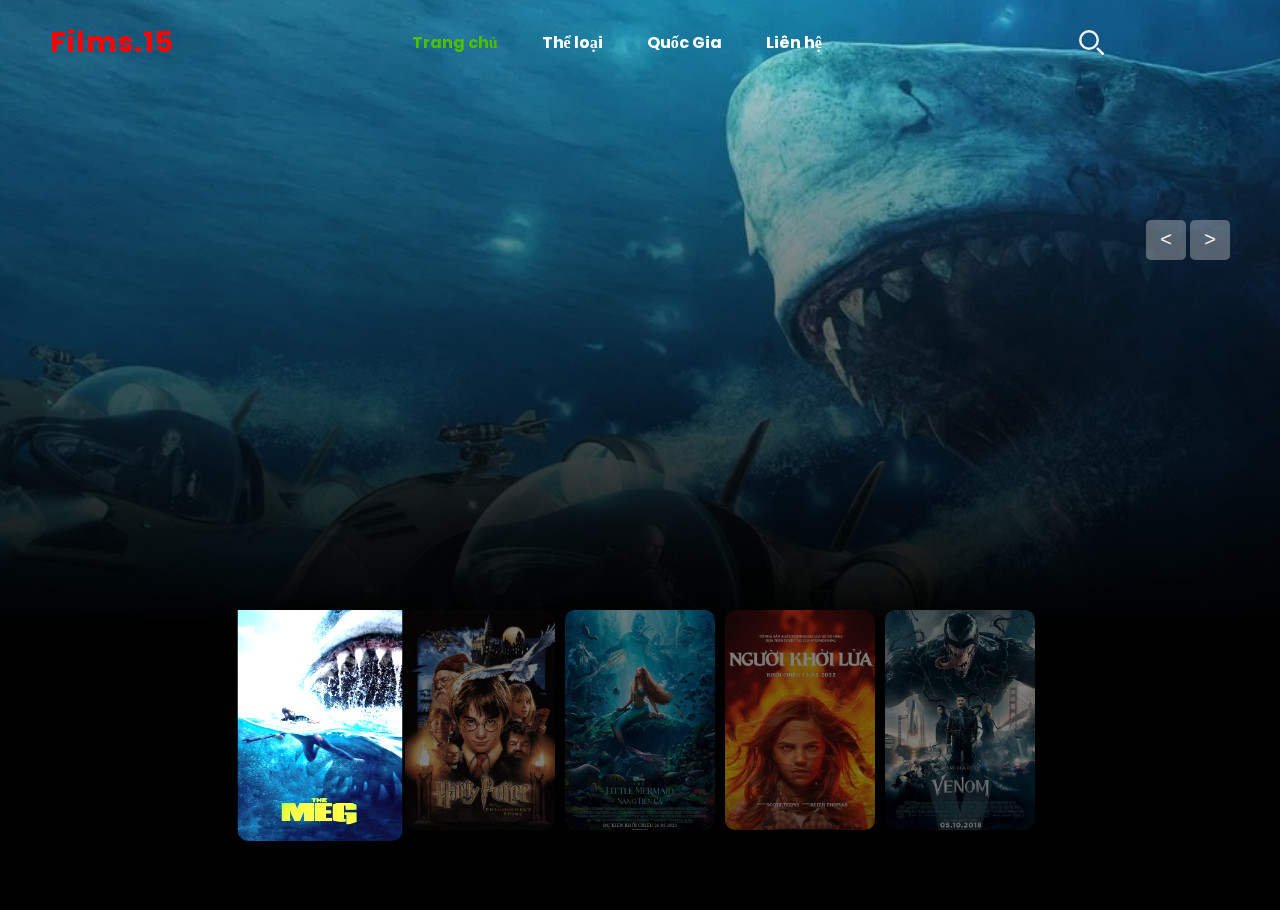
<file: index.html>
<!DOCTYPE html>
<html lang="en">
<head>
    <meta charset="UTF-8">
    <meta name="viewport" content="width=device-width, initial-scale=1.0">
    <title>Movie Web</title>
    <link rel="stylesheet" href="style.css">
</head>
<body>
        <!-- header -->
    <header>
        <div class="logo">Films.15</div>
        <div class="menu-container">
            <ul class="menu-list">
              <li class="menu-list-item active"><a href="index.html">Trang chủ</a></li>          
              <li class="menu-list-item dropdown">
                <a href="theloai.html">Thể loại</a>
                <ul class="sub-menu">
                  <li><a href="theloai.html?genre=hanhdong">Hành Động</a></li>
                  <li><a href="theloai.html?genre=tinhcam">Tình cảm </a></li>
                  <li><a href="theloai.html?genre=haihuoc">Hài Hước</a></li>
                  <li><a href="theloai.html?genre=anime">Anime</a></li>
                </ul>
              </li>
              <li class="menu-list-item dropdown">
                <a href="quocgia.html">Quốc Gia</a>
                <ul class="sub-menu">
                  <li><a href="quocgia.html?country=vietnam">Việt Nam</a></li>
                  <li><a href="quocgia.html?country=hanquoc">Hàn Quốc</a></li>
                  <li><a href="quocgia.html?country=my">Mỹ</a></li>
                  <li><a href="quocgia.html?country=trungquoc">Trung Quốc</a></li>
                </ul>
              </li>
              <li class="menu-list-item"><a href="lienhe.html">Liên hệ</a></li>
             
            </div>
            <!--search-->
            <div class="search-wrapper">
                <svg id="toggleSearch" xmlns="http://www.w3.org/2000/svg" fill="none"
                     viewBox="0 0 20 20" style="cursor:pointer">
                  <path stroke="currentColor" stroke-linecap="round" stroke-linejoin="round"
                        stroke-width="2" d="m19 19-4-4m0-7A7 7 0 1 1 1 8a7 7 0 0 1 14 0Z"/>
                </svg>
                <input type="text" id="searchInput" placeholder="Tìm kiếm phim..." />
              </div>
              <p id="searchResult"></p>        
    </header>

    <!-- slider -->
    <div class="slider">
        <!-- list Items -->
        <div class="list">
            <div class="item active" id="The Meg">
                <img src="tchu4.webp">
                <div class="content">
                    <p>PHIM HOT</p>
                    <h2>The Meg</h2>
                    <p>
                        Kẻ săn mồi cổ đại trỗi dậy từ đáy vực sâu...
                        Kích thước khổng lồ. Tốc độ không tưởng. Cơn ác mộng dưới lòng đại dương đang chờ săn mồi.
                    </p>
                    <button class="watch-btn" onclick="openModal('venom.mp4')">▶ Watch</button>
                </div>
            </div>
            <div class="item" id="Harry Potter">
                <img src="tchu2.webp">
                <div class="content">
                    <p>PHIM HOT</p>
                    <h2>Harry Potter</h2>
                    <p>
                        “Chuyến tàu số 9¾ không chỉ đưa bạn đến Hogwarts, mà còn mở ra cả một thế giới kỳ diệu.”
                    </p>
                    <button class="watch-btn" onclick="openModal('venom.mp4')">▶ Watch</button>
                </div>
            </div>
            <div class="item" id="The Little Mermaid">
                <img src="tchu3.webp">
                <div class="content">
                    <p>PHIM HOT</p>
                    <h2> The Little Mermaid </h2>
                    <p>
                        Cô đánh đổi giọng hát… để theo đuổi trái tim mình.
                        Một câu chuyện cổ tích kinh điển về tình yêu, tự do và khát khao được là chính mình.
                    </p>
                    <button class="watch-btn" onclick="openModal('venom.mp4')">▶ Watch</button>
                </div>
            </div>
            <div class="item" id="Người Khởi Lửa">
                <img src="tchu5.webp">
                <div class="content">
                    <p>PHIM HOT</p>
                    <h2>Người Khởi Lửa</h2>
                    <p>
                        “Sức mạnh nằm trong đôi mắt cô bé – và nó có thể đốt cháy cả thế giới.”
                    </p>
                    <button class="watch-btn" onclick="openModal('venom.mp4')">▶ Watch</button>
                </div>
            </div>
            <div class="item" id="The Meg">
                <img src="tchu1.webp">
                <div class="content" id="Venom">
                    <p>PHIM HOT</p>
                    <h2>Venom</h2>
                    <p>
                        Ký sinh vật ngoài hành tinh. Người đàn ông bị nguyền rủa. Một mối liên kết chết người.
                 Khi chính nghĩa và bóng tối hòa làm một, kẻ phản anh hùng được sinh ra.
                    </p>
                    <button class="watch-btn" onclick="openModal('marvel.mp4')">▶ Watch</button>
                </div>
            </div>
        </div>
        <!-- button arrows -->
        <div class="arrows">
            <button id="prev"><</button>
            <button id="next">></button>
        </div>
        <!-- thumbnail -->
        <div class="thumbnail">
            <div class="item active">
                <img src="tchu4,.webp">
                
            </div>
            <div class="item">
                <img src="tchu2,.webp">
            </div>
            <div class="item">
                <img src="tchu3,.webp"> 
            </div>
            <div class="item">
                <img src="tchu5,.webp">
            </div>
            <div class="item">
                <img src="tchu1,.webp">
            </div>
        </div>
    </div>

<!-- Modal video -->
<div id="modal" style="display:none; position:fixed; top:0; left:0; width:100vw; height:100vh; background:rgba(0,0,0,0.8); z-index:9999;">
    <!-- Nút đóng -->
    <span onclick="closeModal()" style="position:absolute; top:20px; right:30px; font-size:40px; color:white; cursor:pointer;">&times;</span>
    
    <!-- Video -->
    <video id="trailer" controls autoplay style="position:absolute; top:50%; left:50%; transform:translate(-50%,-50%); width:90%; height:auto; max-height:90%;">
        <source src="" type="video/mp4">
      Trình duyệt không hỗ trợ video.
    </video>
</div>
  
<script src="app.js"></script>
</body>
</html>
</file>
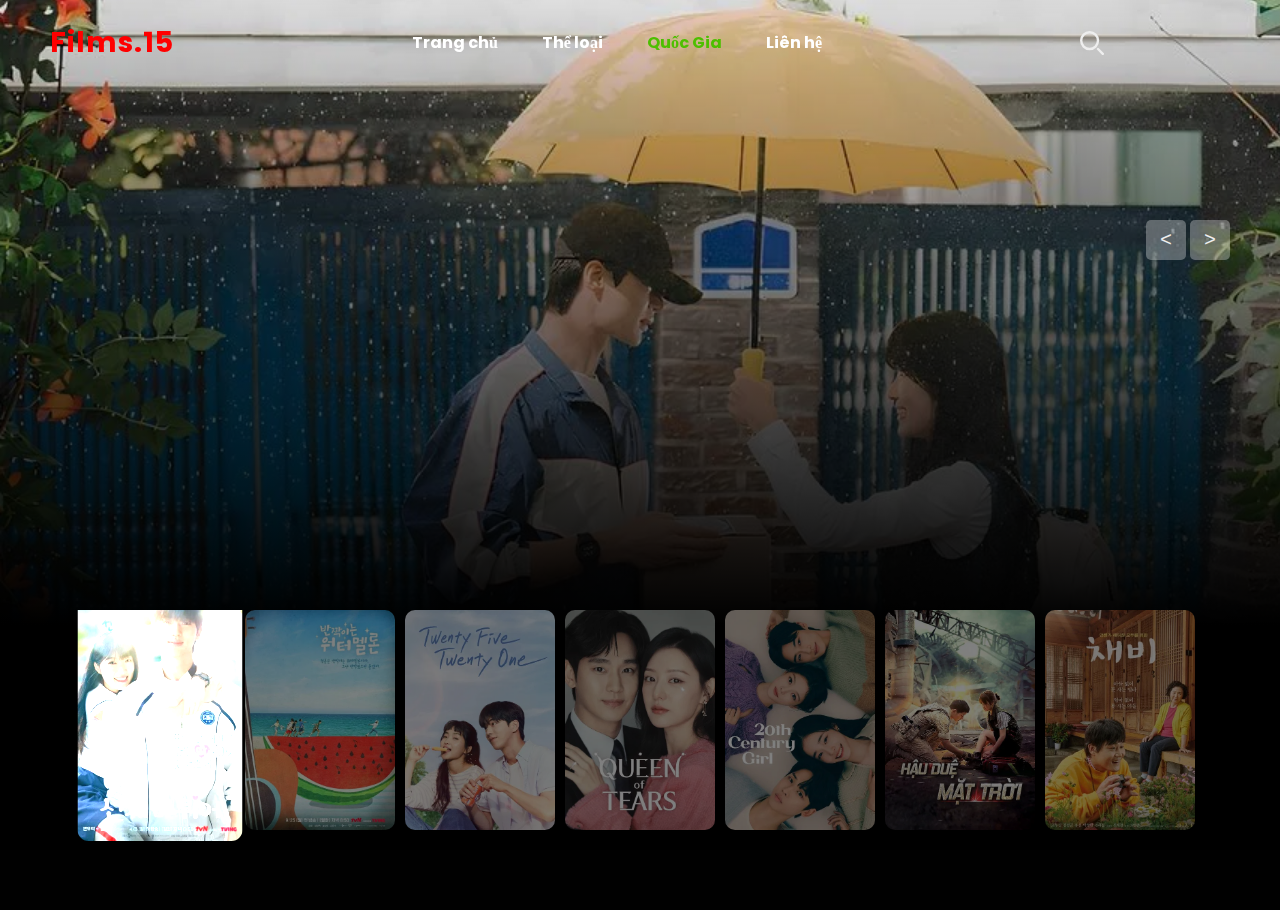
<file: quocgia.html>
<!DOCTYPE html>
<html lang="en">
<head>
    <meta charset="UTF-8">
    <meta name="viewport" content="width=device-width, initial-scale=1.0">
    <title>Document</title>
    <link rel="stylesheet" href="quocgia.css">
</head>

    
<body>
        <!-- header -->
    <header>
        <div class="logo">Films.15</div>
        <div class="menu-container">
            <ul class="menu-list">
              <li class="menu-list-item active"><a href="index.html">Trang chủ</a></li>          
              <li class="menu-list-item dropdown">
                <a href="theloai.html">Thể loại</a>
                <ul class="sub-menu">
                    <li><a href="theloai.html?genre=hanhdong">Hành Động</a></li>
                    <li><a href="theloai.html?genre=tinhcam">Tình cảm </a></li>
                  <li><a href="theloai.html?genre=haihuoc">Hài Hước</a></li>
                  <li><a href="theloai.html?genre=anime">Anime</a></li>
                </ul>
              </li>
              <li class="menu-list-item dropdown">
                <a href="quocgia.html">Quốc Gia</a>
                <ul class="sub-menu">
                  <li><a href="quocgia.html?country=vietnam">Việt Nam</a></li>
                  <li><a href="quocgia.html?country=hanquoc">Hàn Quốc</a></li>
                  <li><a href="quocgia.html?country=my">Mỹ</a></li>
                  <li><a href="quocgia.html?country=trungquoc">Trung Quốc</a></li>
                </ul>
              </li>
              <li class="menu-list-item"><a href="lienhe.html">Liên hệ</a></li>
             
            </div>
            <!--search-->
            <div class="search-wrapper">
                <svg id="toggleSearch" xmlns="http://www.w3.org/2000/svg" fill="none" viewBox="0 0 20 20" style="cursor:pointer; width: 24px; height: 24px;">
                  <path stroke="currentColor" stroke-linecap="round" stroke-linejoin="round" stroke-width="2" d="m19 19-4-4m0-7A7 7 0 1 1 1 8a7 7 0 0 1 14 0Z" />
                </svg>
                <input type="text" id="searchInput" placeholder="Tìm kiếm phim..." style="display:none; margin-left: 10px;" />
              </div>
              <p id="searchResult" style="color: red;"></p>
              
         
    </header>
 <!-- === SLIDER PHIM MỸ === -->
<section class="slider my-slider genre-section">
    <div class="list my-list">
      <div class="item active" data-title="The ledge - Vực thẳm">
        <img src="my1.webp" />
        <div class="content">
          <p>PHIM MỸ</p>
          <h2>The ledge - Vực thẳm</h2>
          <p>Một cuộc phiêu lưu leo núi giữa hai người bạn biến thành một cơn ác mộng đáng sợ. Sau khi Kelly ghi lại vụ giết người bạn thân nhất của mình trước ống kính, cô trở thành mục tiêu tiếp theo của một nhóm bạn gắn bó chặt chẽ, những người sẽ không dừng lại ở bất cứ điều gì để cản đường họ</p>
          <button class="watch-btn" onclick="openModal('mavel.mp4')">▶ Watch</button>
         </div>
      </div>
      <div class="item" data-title="Thiên Thần & Ác Quỷ">
        <img src="my2.webp" />
        <div class="content">
          <p>PHIM MỸ</p>
          <h2>Thiên Thần & Ác Quỷ</h2>
          <p>Sau cái chết bí hiểm của nhà vật lý người Italia là Leonardo Vetra, giáo sư biểu tượng học Robert Langdon đến từ Harvard đã lên đường đến Vatican và gặp gỡ Vittoria Vetra – con gái của ông và cũng là một nhà khoa học xinh đẹp của tổ chức CERN để giải mã những ký hiệu để lại trên ngực nạn nhân.</p>
          <button class="watch-btn" onclick="openModal('venom.mp4')">▶ Watch</button>
        </div>
      </div>
      <div class="item" data-title="Trận chiến Midway">
        <img src="my3.webp" />
        <div class="content">
          <p>PHIM MỸ</p>
          <h2>Trận chiến Midway</h2>
          <p>Bộ phim xoay quanh trận đánh tại đảo Midway 6 tháng sau trận Trân Châu Cảng. Nhờ vào đội ngũ mã thám Hải quân Hoa Kỳ chỉ trong một ngày gần như xóa sổ hạm đội Hải quân Nhật qua đó xoay chuyển gần như hoàn toàn cục diện chiến tranh ở Thái Bình Dương.</p>
          <button class="watch-btn" onclick="openModal('venom.mp4')">▶ Watch</button>
         </div>
      </div>
      <div class="item" data-title="Kẻ huỷ diệt 4">
        <img src="my4.webp" />
        <div class="content">
          <p>PHIM MỸ</p>
          <h2>Kẻ huỷ diệt 4</h2>
          <p>Bối cảnh phim diễn ra trong thế giới giả tưởng của tương lai năm 2018, khi cuộc chiến của nhân loại với những cỗ máy hủy diệt do hệ thống máy tính thông minh siêu việt tên Skynet làm chủ</p>
          <button class="watch-btn" onclick="openModal('venom.mp4')">▶ Watch</button>
         </div>
      </div>
      <div class="item" data-title="Điệp viên SALT">
        <img src="my5.webp" />
        <div class="content">
          <p>PHIM MỸ</p>
          <h2>Điệp viên SALT</h2>
          <p>Bị buộc tội là gián điệp Nga, điệp viên CIA Evelyn Salt chạy trốn. Cô dùng mọi chiến thuật mình biết để trốn tránh những kẻ truy đuổi và chứng minh bản thân trong sạch.</p>
          <button class="watch-btn" onclick="openModal('venom.mp4')">▶ Watch</button>
         </div>
      </div>
      <div class="item" data-title="Mật mã DaVinCi">
        <img src="my6.webp" />
        <div class="content">
          <p>PHIM MỸ</p>
          <h2>Mật mã DaVinCi</h2>
          <p>Một giáo sư Harvard phải vạch trần âm mưu lừa dối liên quan đến các tác phẩm của Leonardo da Vinci sau một vụ án mạng bí ẩn tại Bảo tàng Louvre.</p>
          <button class="watch-btn" onclick="openModal('venom.mp4')">▶ Watch</button>
         </div>
      </div>
      <div class="item" data-title="Đặc vụ 355">
        <img src="my7.webp" />
        <div class="content">
          <p>PHIM MỸ</p>
          <h2>Đặc vụ 355</h2>
          <p>355 xoay quanh hành trình giành lại ổ cứng chứa công nghệ xâm nhập vào mọi hệ thống an ninh trên thế giới của nhóm 5 nữ điệp viên điêu luyện đến từ tổ chức an ninh hàng đầu của Mỹ, Đức, Anh, Colombia và Trung Quốc.</p>
          <button class="watch-btn" onclick="openModal('venom.mp4')">▶ Watch</button>
        </div>
      </div>
    </div>
  
    <div class="arrows my-arrows">
      <button class="prev-my">&lt;</button>
      <button class="next-my">&gt;</button>
    </div>
  
    <div class="thumbnail my-thumbnail">
      <div class="item active"><img src="my1,.webp" /></div>
      <div class="item"><img src="my2,.webp" /></div>
      <div class="item"><img src="my3,.webp" /></div>
      <div class="item"><img src="my4,.webp" /></div>
      <div class="item"><img src="my5,.webp" /></div>
      <div class="item"><img src="my6,.webp" /></div>
      <div class="item"><img src="my7,.webp" /></div>
    </div>
  </section>
  
     <!-- === SLIDER PHIM VIỆT NAM === -->
<section class="slider vietnam-slider genre-section">
    <div class="list vietnam-list">
      <div class="item active" data-title="Ngày Xưa Có Chuyện Tình">
        <img src="v7.webp" />
        <div class="content">
          <p>PHIM VIỆT NAM</p>
          <h2>Ngày Xưa Có Chuyện Tình</h2>
          <p>Tình bạn thơ ấu hóa thành tình yêu, nhưng một bí mật quá khứ đã khiến tất cả rạn vỡ. Một chuyện tình đẹp... nhưng không trọn vẹn.</p>
          <button class="watch-btn" onclick="openModal('mavel.mp4')">▶ Watch</button>
         </div>
      </div>
      <div class="item" data-title="Mười: Lời nguyền trở lại">
        <img src="v2.webp" />
        <div class="content">
          <p>PHIM VIỆT NAM</p>
          <h2>Mười: Lời nguyền trở lại</h2>
          <p> Câu chuyện xoay quanh Linh – người quay lại căn biệt thự năm xưa và đối mặt với những hiện tượng rùng rợn, hé lộ bí mật bị chôn giấu sau lời nguyền oan nghiệt.</p>
          <button class="watch-btn" onclick="openModal('mavel.mp4')">▶ Watch</button>
         </div>
      </div>
      <div class="item" data-title="Ròm">
        <img src="v4.webp" />
        <div class="content">
          <p>PHIM VIỆT NAM</p>
          <h2>Ròm</h2>
          <p>Lấy bối cảnh một khu chung cư cũ đang chờ giải tỏa tại Sài Gòn, Ròm kể câu chuyện về cuộc sống của những người dân lao động nơi đây. Họ đều chơi số đề với hy vọng kiếm được một khoản tiền lớn để đổi đời. Ròm là cậu bé làm “cò đề” để kiếm sống qua ngày, chuyên tư vấn cho người dân những con số may mắn để họ có cơ may trúng đề.</p>
          <button class="watch-btn" onclick="openModal('mavel.mp4')">▶ Watch</button>
         </div>
      </div>
      <div class="item" data-title="Hai Phượng">
        <img src="v3.webp" />
        <div class="content">
          <p>PHIM VIỆT NAM</p>
          <h2>Hai Phượng</h2>
          <p> Hai Phượng kể về một người mẹ đơn thân từng có quá khứ giang hồ, phải lao vào hành trình nghẹt thở truy đuổi bọn buôn người để cứu con gái bị bắt cóc.</p>
          <button class="watch-btn" onclick="openModal('mavel.mp4')">▶ Watch</button>
         </div>
      </div>
      <div class="item" data-title="Em chưa 18">
        <img src="v5.webp" />
        <div class="content">
          <p>PHIM VIỆT NAM</p>
          <h2>Em chưa 18</h2>
          <p>Câu chuyện bắt đầu với Hoàng, một Tay chơi “chất lầy” bảnh tỏn, thu nhập ngất ngưởng, sống cùng quy luật "không có đêm thứ 2" với bất kỳ cô nàng nào. Định mệnh ập đến khi chàng trai trong mơ của bao người đàn ông gặp gỡ Linh Đan. Dĩ nhiên, cả hai đã có mối tình chớp nhoáng và không hề có gì khác biệt với những cô gái trước đây.</p>
          <button class="watch-btn" onclick="openModal('mavel.mp4')">▶ Watch</button>
         </div>
      </div>
      <div class="item" data-title="Mắt biếc">
        <img src="v6.webp" />
        <div class="content">
          <p>PHIM VIỆT NAM</p>
          <h2>Mắt biếc</h2>
          <p>Đạo diễn Victor Vũ trở lại với một tác phẩm chuyển thể từ truyện ngắn cùng tên nổi tiếng của nhà văn Nguyễn Nhật Ánh: Mắt Biếc. Phim kể về chuyện tình đơn phương của chàng thanh niên Ngạn dành cho cô bạn từ thuở nhỏ Hà Lan.</p>
          <button class="watch-btn" onclick="openModal('mavel.mp4')">▶ Watch</button>
        </div>
      </div>
      <div class="item" data-title="Quỳnh búp bê">
        <img src="v1.webp" />
        <div class="content">
          <p>PHIM VIỆT NAM</p>
          <h2>Quỳnh búp bê</h2>
          <p>Quỳnh – cô gái trẻ bị lừa bán vào động mại dâm. Phim theo chân hành trình đấu tranh, trốn thoát và tìm lại công lý của cô, phản ánh góc khuất đau lòng của nạn buôn người và thân phận phụ nữ.</p>
          <button class="watch-btn" onclick="openModal('mavel.mp4')">▶ Watch</button>
         </div>
      </div>
    </div>
  
    <div class="arrows vietnam-arrows">
      <button class="prev-vietnam">&lt;</button>
      <button class="next-vietnam">&gt;</button>
    </div>
  
    <div class="thumbnail vietnam-thumbnail">
      <div class="item active"><img src="v7,.webp" /></div>
      <div class="item"><img src="v2,.webp" /></div>
      <div class="item"><img src="v4,.webp" /></div>
      <div class="item"><img src="v3,.webp" /></div>
      <div class="item"><img src="v5,.webp" /></div>
      <div class="item"><img src="v6,.webp" /></div>
      <div class="item"><img src="v1,.webp" /></div>
    </div>
  </section>
  
  <!-- === SLIDER PHIM HÀN QUỐC === -->
  <section class="slider hanquoc-slider genre-section">
    <div class="list hanquoc-list">
      <div class="item active" data-title="Lovely runner" >
        <img src="han1.webp" />
        <div class="content">
          <p>PHIM HÀN QUỐC</p>
          <h2>Lovely runner</h2>
          <p> Im Sol, một cô gái quay ngược thời gian để cứu thần tượng Ryu Sun Jae khỏi bi kịch. Trong hành trình thay đổi quá khứ, cả hai dần nảy sinh tình cảm, tạo nên câu chuyện tình yêu vừa hài hước vừa cảm động.</p>
          <button class="watch-btn" onclick="openModal('venom.mp4')">▶ Watch</button>
         </div>
      </div>
      <div class="item"  data-title="Dưa Hấu Lấp Lánh" >
        <img src="han2.webp" />
        <div class="content">
          <p>PHIM HÀN QUỐC</p>
          <h2>Dưa Hấu Lấp Lánh</h2>
          <p>cậu học sinh Hayama bất ngờ phải sống cùng Mio, bạn học lạnh lùng. Từ những hiểu lầm ban đầu, cả hai dần mở lòng, tạo nên một chuyện tình nhẹ nhàng và sâu lắng giữa tuổi thanh xuân.</p>
          <button class="watch-btn" onclick="openModal('venom.mp4')">▶ Watch</button>
         </div>
      </div>
      <div class="item"  data-title="Tuổi hai lăm, tuổi hai mốt" >
        <img src="han3.webp" />
        <div class="content">
          <p>PHIM HÀN QUỐC</p>
          <h2>Tuổi hai lăm, tuổi hai mốt</h2>
          <p>Tại thời điểm mà những ước mơ dường như xa tầm với, một kiếm sĩ tuổi teen theo đuổi những hoài bão lớn và gặp một chàng trai chăm chỉ đang tìm cách làm lại cuộc đời.</p>
          <button class="watch-btn" onclick="openModal('venom.mp4')">▶ Watch</button>
         </div>
      </div>
      <div class="item"  data-title="Nữ hoàng nước mắt" >
        <img src="han4.webp" />
        <div class="content">
          <p>PHIM HÀN QUỐC</p>
          <h2>Nữ hoàng nước mắt</h2>
          <p>Nữ hoàng cửa hàng bách hóa và hoàng tử siêu thị xoay xở với khủng hoảng hôn nhân, rồi tình yêu bắt đầu nảy nở trở lại theo cách kỳ diệu.</p>
          <button class="watch-btn" onclick="openModal('venom.mp4')">▶ Watch</button>
         </div>
      </div>
      <div class="item"  data-title="Cô gái thế kỷ 20" >
        <img src="han5.webp" />
        <div class="content">
          <p>PHIM HÀN QUỐC</p>
          <h2>Cô gái thế kỷ 20</h2>
          <p>Cô Gái Thế Kỷ 20 kể về năm 1999, một cô nàng tuổi teen theo dõi sát sao một nam sinh trong trường thay cho cô bạn thân si tình. Nhưng rồi, chính cô lại bị cuốn vào câu chuyện tình của riêng mình.</p>
          <button class="watch-btn" onclick="openModal('venom.mp4')">▶ Watch</button>
         </div>
      </div>
      <div class="item"  data-title="Hậu duệ mặt trời" >
        <img src="han6.webp" />
        <div class="content">
          <p>PHIM HÀN QUỐC</p>
          <h2>Hậu duệ mặt trời</h2>
          <p>Đại úy Yoo Shi-jin, một người lính đặc nhiệm ưu tú, gặp gỡ và yêu bác sĩ Kang Mo-yeon, một phụ nữ mạnh mẽ và chính trực. Mối tình của họ nảy nở giữa những nhiệm vụ quân sự, thiên tai, dịch bệnh và hiểm nguy cận kề ở vùng đất hư cấu mang tên Uruk.</p>
          <button class="watch-btn" onclick="openModal('venom.mp4')">▶ Watch</button>
        </div>
      </div>
      <div class="item"  data-title="Ngày không còn mẹ" >
        <img src="han7.webp" />
        <div class="content">
          <p>PHIM HÀN QUỐC</p>
          <h2>Ngày không còn mẹ</h2>
          <p>In-gyu bị thiểu năng trí tuệ. Mẹ anh, Ae-soon, chăm sóc anh và luôn cằn nhằn anh. Một ngày nọ, cô được chẩn đoán mắc bệnh ung thư giai đoạn cuối và chuẩn bị cho sự tự lập của con trai mình.</p>
          <button class="watch-btn" onclick="openModal('venom.mp4')">▶ Watch</button>
         </div>
      </div>
    </div>
  
    <div class="arrows hanquoc-arrows">
      <button class="prev-hanquoc">&lt;</button>
      <button class="next-hanquoc">&gt;</button>
    </div>
  
    <div class="thumbnail hanquoc-thumbnail">
      <div class="item active"><img src="han1,.webp" /></div>
      <div class="item"><img src="han2,.webp" /></div>
      <div class="item"><img src="han3,.webp" /></div>
      <div class="item"><img src="han4,.webp" /></div>
      <div class="item"><img src="han5,.webp" /></div>
      <div class="item"><img src="han6,.webp" /></div>
      <div class="item"><img src="han7,.webp" /></div>
    </div>
  </section>
  
  <!-- === SLIDER PHIM TRUNG QUỐC === -->
  <section class="slider trungquoc-slider genre-section">
    <div class="list trungquoc-list">
      <div class="item active"  data-title="Hôn Lễ Của Em" >
        <img src="tr1.webp" />
        <div class="content">
          <p>PHIM TRUNG QUỐC</p>
          <h2>Hôn Lễ Của Em</h2>
          <p>Một chàng trai dành cả tuổi thanh xuân để yêu một người con gái – nhưng vào ngày cưới của cô, anh chỉ có thể mỉm cười đứng phía sau… Một bản tình ca buồn về mối tình đầu không trọn vẹn.</p>
          <button class="watch-btn" onclick="openModal('venom.mp4')">▶ Watch</button>
         </div>
      </div>
      <div class="item" data-title="Yêu em từ cái nhìn đầu tiên" >
        <img src="tr2.webp" />
        <div class="content">
          <p>PHIM TRUNG QUỐC</p>
          <h2>Yêu em từ cái nhìn đầu tiên</h2>
          <p>Câu chuyện bắt đầu từ một trận kết hôn ảo trong game, dẫn đến cuộc gặp gỡ thật giữa hai người ở ngoài đời. Từ thế giới ảo bước ra đời thực, Tiêu Nại – một lập trình viên điển trai, thiên tài – đã phải lòng Bối Vy Vy ngay từ lần đầu nhìn thấy cô chơi game.</p>
          <button class="watch-btn" onclick="openModal('venom.mp4')">▶ Watch</button>
          </div>
      </div>
      <div class="item" data-title="Khi anh chạy về phía em" >
        <img src="tr3.webp" />
        <div class="content">
          <p>PHIM TRUNG QUỐC</p>
          <h2>Khi anh chạy về phía em</h2>
          <p>Một câu chuyện thanh xuân ngọt ngào giữa cô gái vui tươi và chàng trai lạnh lùng, chữa lành nhau bằng tình cảm chân thành.</p>
          <button class="watch-btn" onclick="openModal('venom.mp4')">▶ Watch</button>
        </div>
      </div>
      <div class="item" data-title="Khó dỗ dành" >
        <img src="tr4.webp" />
        <div class="content">
          <p>PHIM TRUNG QUỐC</p>
          <h2>Khó dỗ dành</h2>
          <p>Ngọt ngào, day dứt và sâu lắng – “Khó Dỗ Dành” là bản tình ca trưởng thành khiến tim bạn rung lên.</p>
          <button class="watch-btn" onclick="openModal('venom.mp4')">▶ Watch</button>
         </div>
      </div>
      <div class="item" data-title="Cô Gái Ta Cùng Theo Đuổi" >
        <img src="tr5.webp" />
        <div class="content">
          <p>PHIM TRUNG QUỐC</p>
        <h2>Cô Gái Ấy Ta Cùng Theo Đuổi</h2>
          <p>“Tuổi thanh xuân giống như một cơn mưa rào. Dù cho bạn từng bị cảm lạnh vì tắm mưa, bạn vẫn muốn được đắm mình trong cơn mưa ấy lần nữa.”</p>
          <button class="watch-btn" onclick="openModal('venom.mp4')">▶ Watch</button>
         </div>
      </div>
      <div class="item" data-title="Soi sáng cho em" >
        <img src="tr6.webp" />
        <div class="content">
          <p>PHIM TRUNG QUỐC</p>
          <h2>Soi sáng cho em</h2>
          <p>Mười năm trước, anh là người hùng cứu em khỏi đổ nát. Mười năm sau, em trở thành ánh sáng tìm về anh.</p>
          <button class="watch-btn" onclick="openModal('venom.mp4')">▶ Watch</button>
         </div>
      </div>
      <div class="item" data-title="Đông Cung" >
        <img src="tr7.webp" />
        <div class="content">
          <p>PHIM TRUNG QUỐC</p>
          <h2>Đông Cung</h2>
          <p>"Ta từng muốn quên chàng, nhưng trái tim lại nhớ thương."
            Ký ức bị xóa không thể xóa được tình yêu, liệu tình cảm ấy có vượt qua được hận thù và định mệnh?</p>
            <button class="watch-btn" onclick="openModal('venom.mp4')">▶ Watch</button>
         </div>
      </div>
    </div>
  
    <div class="arrows trungquoc-arrows">
      <button class="prev-trungquoc">&lt;</button>
      <button class="next-trungquoc">&gt;</button>
    </div>
  
    <div class="thumbnail trungquoc-thumbnail">
      <div class="item active"><img src="tr1,.webp" /></div>
      <div class="item"><img src="tr2,.webp" /></div>
      <div class="item"><img src="tr3,.webp" /></div>
      <div class="item"><img src="tr4,.webp" /></div>
      <div class="item"><img src="tr5,.webp" /></div>
      <div class="item"><img src="tr6,.webp" /></div>
      <div class="item"><img src="tr7,.webp" /></div>
    </div>
  </section>
  <!-- Modal video -->
<div id="modal" style="display:none; position:fixed; top:0; left:0; width:100vw; height:100vh; background:rgba(0,0,0,0.8); z-index:9999;">
    <!-- Nút đóng -->
    <span onclick="closeModal()" style="position:absolute; top:20px; right:30px; font-size:40px; color:white; cursor:pointer;">&times;</span>
    
    <!-- Video -->
    <video id="trailer" controls autoplay style="position:absolute; top:50%; left:50%; transform:translate(-50%,-50%); width:90%; height:auto; max-height:90%;">
        <source src="" type="video/mp4">
      Trình duyệt không hỗ trợ video.
    </video>
</div>

 <script src="quocgia.js"></script>
    
</body>
</html>
</file>
<file: style.css>
@import url('https://fonts.googleapis.com/css2?family=Poppins:ital,wght@0,100;0,200;0,300;0,400;0,500;0,600;0,700;0,800;0,900;1,100;1,200;1,300;1,400;1,500;1,600;1,700;1,800;1,900&display=swap');
body{
    font-family: Poppins;
    margin: 0;
    background-color: #010101; 
    color: #eee;
}
svg{
    width: 25px;
}
    header {
  position: absolute;
  top: 0;
  left: 0;
  width: 100%;
  z-index: 1000;
  background: transparent !important;
  display: flex;
  justify-content: space-between;
  align-items: center;
  padding: 20px 50px;
}
.logo{
    color:red;
    font-size: 28px;    
    letter-spacing: 1px; 
}

header .logo{
    font-weight: bold;
}
header .menu{
    padding: 0;
    margin: 0;
    list-style: none;
    display: flex;
    justify-content: center;
    gap: 20px;
    font-weight: 500;
    background: transparent;
}
/* slider */
.slider{
    height: 100vh;
    margin-top: -50px;
    position: relative;
}
.slider .list .item{
    position: absolute;
    inset: 0 0 0 0;
    overflow: hidden;
    opacity: 0;
    transition: .5s;
}

.slider .list .item img{
    width: 100%;
    height: 100%;
    object-fit: cover;
} 

.slider .list .item::after{
    content: '';
    width: 100%;
    height: 100%;
    position: absolute;
    left: 0;
    bottom: 0;
    background-image: linear-gradient(
        to top, #000 25%, transparent
    );
}
.slider .list .item .content{
    position: absolute;
    left: 10%;
    top: 15%;
    width: 500px;
    max-width: 80%;
    z-index: 1;
}
.slider .list .item .content p:nth-child(1){
    text-transform: uppercase;
    letter-spacing: 10px;
}
.slider .list .item .content h2{
    font-size: 80px;
    margin: 0;
}
.slider .list .item.active{
    opacity: 1;
    z-index: 10;
}
@keyframes showContent {
    to{
        transform: translateY(0);
        filter: blur(0);
        opacity: 1;
    }
}
.slider .list .item.active p:nth-child(1),
.slider .list .item.active h2,
.slider .list .item.active p:nth-child(3){
    transform: translateY(30px);
    filter: blur(20px);
    opacity: 0;
    animation: showContent .5s .7s ease-in-out 1 forwards;
}
.slider .list .item.active h2{
    animation-delay: 1s;
}
.slider .list .item.active p:nth-child(3){
    animation-duration: 1.3s;
}
.arrows{
    position: absolute;
    top: 30%;
    right: 50px;
    z-index: 100;
}
.arrows button{
    background-color: #eee5;
    border: none;
    font-family: monospace;
    width: 40px;
    height: 40px;
    border-radius: 5px;
    font-size: x-large;
    color: #eee;
    transition: .5s;
}
.arrows button:hover{
    background-color: #eee;
    color: black;
}
.thumbnail{
    position: absolute;
    z-index: 11;
    display: flex;
    gap: 10px;
    width: 100%;
    height: 250px;
    padding: 0 50px;
    box-sizing: border-box;
    overflow: auto;
    justify-content: center;
    bottom: 50px;
  transform: translateY(60px);


}
.thumbnail::-webkit-scrollbar{
    width: 0;
}
.thumbnail .item{
    width: 150px;
    height: 220px;
   filter: brightness(.5); 
    transition: .5s;
    flex-shrink: 0;
    transform: scale(1); /* kích thước mặc định */
}
.thumbnail .item.active {
  filter: brightness(1.5);
  transform: scale(1.1); /* thumbnail active phóng to 10% */
  z-index: 2; /* nổi lên trên nếu cần */
}

.thumbnail .item img{
    width: 100%;
    height: 100%;
    object-fit: cover;
    border-radius: 10px;
}
.thumbnail .item .content{
    position: absolute;
    inset: auto 10px 10px 10px;
}
@media screen and (max-width: 678px) {
    .thumbnail{
        justify-content: start;
    }
    .slider .list .item .content h2{
        font-size: 60px;
    }
    .arrows{
        top: 10%;
    }
}/* */
.menu-list {
  display: flex;
  list-style: none;
  padding: 0;
  margin: 0;
}

.menu-list-item {
  position: relative;
  margin-right: 20px;
}
.menu-list-item a {
  text-decoration: none;
  color: white;
  font-weight: bold;
  padding: 10px 12px;
  display: block;
  }
  .menu-list-item.active a {
    color: #4dbf00; 
    }
    .sub-menu {
  display: none;
  position: absolute;
  top: 100%;
  left: 0;
  background: #222; 
  padding: 15px;
  list-style: none;
  min-width: 180px;
  border-radius: 6px;
  box-shadow: 0 4px 10px rgba(0,0,0,0.3);
  z-index: 1000;
}

.sub-menu li {
  margin: 5px 0;
}

.sub-menu li a {
  color: white;
  font-weight: normal;
  font-size: 15px;
  transition: 0.2s;
}

.sub-menu li a:hover {
  color: #4dbf00;
}

.menu-list-item.dropdown:hover .sub-menu {
  display: block;
}
 /* search*/
 #searchInput {
  display: none;
  margin-left: 10px;
  padding: 5px 10px;
  border-radius: 5px;
  font-size: 14px;
}
 .search-wrapper {
  display: flex;
  align-items: center;
  gap: 10px;
  position: relative;
}

.search-wrapper input {
    padding: 6px 10px;
    font-size: 14px;
    border: none;
    border-radius: 4px;
    background-color: rgba(0, 0, 0, 0.3);
    color: white;
    backdrop-filter: blur(5px);
}


.search-wrapper.active input {
  width: 200px;
  opacity: 1;
}
/*video*/
.modal {
  display: none;
  position: fixed;
  z-index: 2000;
  left: 0; top: 0;
  width: 100%; height: 100%;
  background-color: rgba(0,0,0,0.8);
  justify-content: center;
  align-items: center;
}
.modal-content {
  position: relative;
  background: #000;
  padding: 10px;
  border-radius: 10px;
  width: 80%;
  max-width: 800px;
}
.modal-content video {
  width: 100%;
  height: auto;
}
.modal .close {
  position: absolute;
  top: 10px; right: 15px;
  color: white;
  font-size: 30px;
  cursor: pointer;
}
/*watch*/
.watch-btn {
  margin-top: 20px;
  padding: 8px 20px;
  font-size: 18px;
  background-color: #4dbf00;
  color: white;
  border: none;
  border-radius: 8px;
  cursor: pointer;
  font-weight: 600;
  opacity: 0;
  transform: translateY(30px);
  animation: showContent 0.6s ease-in-out 1 forwards;
  animation-delay: 1.8s; /* xuất hiện sau chữ */
}

.watch-btn:hover {
  background-color: #3aa700;
  transform: scale(1.05);
}
</file>
<file: quocgia.css>
@import url('https://fonts.googleapis.com/css2?family=Poppins:ital,wght@0,100;0,200;0,300;0,400;0,500;0,600;0,700;0,800;0,900;1,100;1,200;1,300;1,400;1,500;1,600;1,700;1,800;1,900&display=swap');
body{
    font-family: Poppins;
    margin: 0;
    background-color: #010101;
    color: #eee;
}
svg{
    width: 25px;
}
header {
  position: absolute;
  top: 0;
  left: 0;
  width: 100%;
  z-index: 1000;
  background: transparent !important;
  display: flex;
  justify-content: space-between;
  align-items: center;
  padding: 20px 50px;
}
.logo{
    color:red;
    font-size: 28px;  
    letter-spacing: 1px; 
}
header .logo{
    font-weight: bold;
}
header .menu{
    padding: 0;
    margin: 0;
    list-style: none;
    display: flex;
    justify-content: center;
    gap: 20px;
    font-weight: 500;
}
/* css slider */
.slider{
    height: 100vh;
    margin-top: -50px;
    position: relative;
}
.slider .list .item{
    position: absolute;
    inset: 0 0 0 0;
    overflow: hidden;
    opacity: 0;
    transition: .5s;
}
.slider .list .item img{
    width: 100%;
    height: 100%;
    object-fit: cover;
}
.slider .list .item::after{
    content: '';
    width: 100%;
    height: 100%;
    position: absolute;
    left: 0;
    bottom: 0;
    background-image: linear-gradient(
        to top, #000 25%, transparent
    );
}
.slider .list .item .content{
    position: absolute;
    left: 10%;
    top: 15%;
    width: 500px;
    max-width: 80%;
    z-index: 1;
}
.slider .list .item .content p:nth-child(1){
    text-transform: uppercase;
    letter-spacing: 10px;
}
.slider .list .item .content h2{
    font-size: 70px;
    margin: 0;
}
.slider .list .item.active{
    opacity: 1;
    z-index: 10;
}
@keyframes showContent {
    to{
        transform: translateY(0);
        filter: blur(0);
        opacity: 1;
    }
}
.slider .list .item.active p:nth-child(1),
.slider .list .item.active h2,
.slider .list .item.active p:nth-child(3){
    transform: translateY(30px);
    filter: blur(20px);
    opacity: 0;
    animation: showContent .5s .7s ease-in-out 1 forwards;
}

.slider .list .item.active h2{
    animation-delay: 1s;
    font-size: 60px;
    margin: 0;
}
.slider .list .item.active p:nth-child(3){
    animation-duration: 1.3s;
}
.my-arrows, .hanquoc-arrows,
 .vietnam-arrows, .trungquoc-arrows{
    position: absolute;
    top: 30%;
    right: 50px;
    z-index: 100;
}
.my-arrows button, 
.hanquoc-arrows button,
 .vietnam-arrows button, 
 .trungquoc-arrows button{
    background-color: #eee5;
    border: none;
    font-family: monospace;
    width: 40px;
    height: 40px;
    border-radius: 5px;
    font-size: x-large;
    color: #eee;
    transition: .5s;
}
.my-arrows button:hover, .hanquoc-arrows button:hover,
.vietnam-arrows button:hover, .trungquoc-arrows button:hover {
    background-color: #eee;
    color: black;
}

.my-thumbnail, .hanquoc-thumbnail, .vietnam-thumbnail, .trungquoc-thumbnail {
    position: absolute;
    bottom: 50px;
    transform: translateY(60px);
    z-index: 11;
    display: flex;
    gap: 10px;
    width: 100%;
    height: 250px;
    padding: 0 50px;
    box-sizing: border-box;
    overflow: auto;
    justify-content: center;
}
.my-thumbnail::-webkit-scrollbar, .hanquoc-thumbnail::-webkit-scrollbar,
.vietnam-thumbnail::-webkit-scrollbar, .trungquoc-thumbnail::-webkit-scrollbar {
    width: 0;
}
.my-thumbnail .item, .hanquoc-thumbnail .item,
.vietnam-thumbnail .item, .trungquoc-thumbnail .item {
    width: 150px;
    height: 220px;
    filter: brightness(.5);
    transition: .5s;
    flex-shrink: 0;
    transform: scale(1); /* kích thước mặc định */
}
.my-thumbnail .item.active, .hanquoc-thumbnail .item.active 
.vietnam-thumbnail .item.active , .trungquoc-thumbnail .item.active  {
  filter: brightness(1.5);
  transform: scale(1.1); /* thumbnail active phóng to 10% */
  z-index: 2; /* nổi lên trên nếu cần */
}

.my-thumbnail .item img, .hanquoc-thumbnail .item img,
.vietnam-thumbnail .item img, .trungquoc-thumbnail .item img    {
    width: 100%;
    height: 100%;
    object-fit: cover;
    border-radius: 10px;
}
.my-thumbnail .item.active, .hanquoc-thumbnail .item.active,
.vietnam-thumbnail .item.active, .trungquoc-thumbnail .item.active {
    filter: brightness(1.5);
    transform: scale(1.1);
  z-index: 2;
}
.my-thumbnail .item .content, .hanquoc-thumbnail .item .content,
.vietnam-thumbnail .item .content, .trungquocthumbnail .item .content {
    position: absolute;
    inset: auto 10px 10px 10px;
}

@media screen and (max-width: 678px) {
    .thumbnail{
        justify-content: start;
    }
    .slider .list .item .content h2{
        font-size: 60px;
    }
    .arrows{
        top: 10%;
    }


}/* */
.menu-list {
  display: flex;
  list-style: none;
  padding: 0;
  margin: 0;
}

.menu-list-item {
  position: relative;
  margin-right: 20px;
}
.menu-list-item a {
  text-decoration: none;
  color: white;
  font-weight: bold;
  padding: 10px 12px;
  display: block;
  }
  .menu-list-item.active a {
    color: #4dbf00; 
    }

    .sub-menu {
  display: none;
  position: absolute;
  top: 100%;
  left: 0;
  background: #222;
  padding: 15px;
  list-style: none;
  min-width: 180px;
  border-radius: 6px;
  box-shadow: 0 4px 10px rgba(0,0,0,0.3);
  z-index: 1000;
}

.sub-menu li {
  margin: 5px 0;
}

.sub-menu li a {
  color: white;
  font-weight: normal;
  font-size: 15px;
  transition: 0.2s;
}

.sub-menu li a:hover {
  color: #4dbf00;
}

.menu-list-item.dropdown:hover .sub-menu {
  display: block;
}
 /* */
 .genre-section {
  display: none;
}
.genre-section.active {
  display: block;
}
/* search*/
#searchInput {
  display: none;
  margin-left: 10px;
  padding: 5px 10px;
  border-radius: 5px;
  font-size: 14px;
}
 .search-wrapper {
  display: flex;
  align-items: center;
  gap: 10px;
  position: relative;
}

.search-wrapper input {
    padding: 6px 10px;
    font-size: 14px;
    border: none;
    border-radius: 4px;
    background-color: rgba(0, 0, 0, 0.3);
    color: white;
    backdrop-filter: blur(5px);
}

.search-wrapper.active input {
  width: 200px;
  opacity: 1;
}
/*video*/
.modal {
  display: none;
  position: fixed;
  z-index: 2000;
  left: 0; top: 0;
  width: 100%; height: 100%;
  background-color: rgba(0,0,0,0.8);
  justify-content: center;
  align-items: center;
}
.modal-content {
  position: relative;
  background: #000;
  padding: 10px;
  border-radius: 10px;
  width: 80%;
  max-width: 800px;
}
.modal-content video {
  width: 100%;
  height: auto;
}
.modal .close {
  position: absolute;
  top: 10px; right: 15px;
  color: white;
  font-size: 30px;
  cursor: pointer;
}
/*watch*/
.watch-btn {
  margin-top: 20px;
  padding: 8px 20px;
  font-size: 18px;
  background-color: #4dbf00;
  color: white;
  border: none;
  border-radius: 8px;
  cursor: pointer;
  font-weight: 600;
  opacity: 0;
  transform: translateY(30px);
  animation: showContent 0.6s ease-in-out 1 forwards;
  animation-delay: 1.8s; /* xuất hiện sau chữ */
}

.watch-btn:hover {
  background-color: #3aa700;
  transform: scale(1.05);
}
</file>
